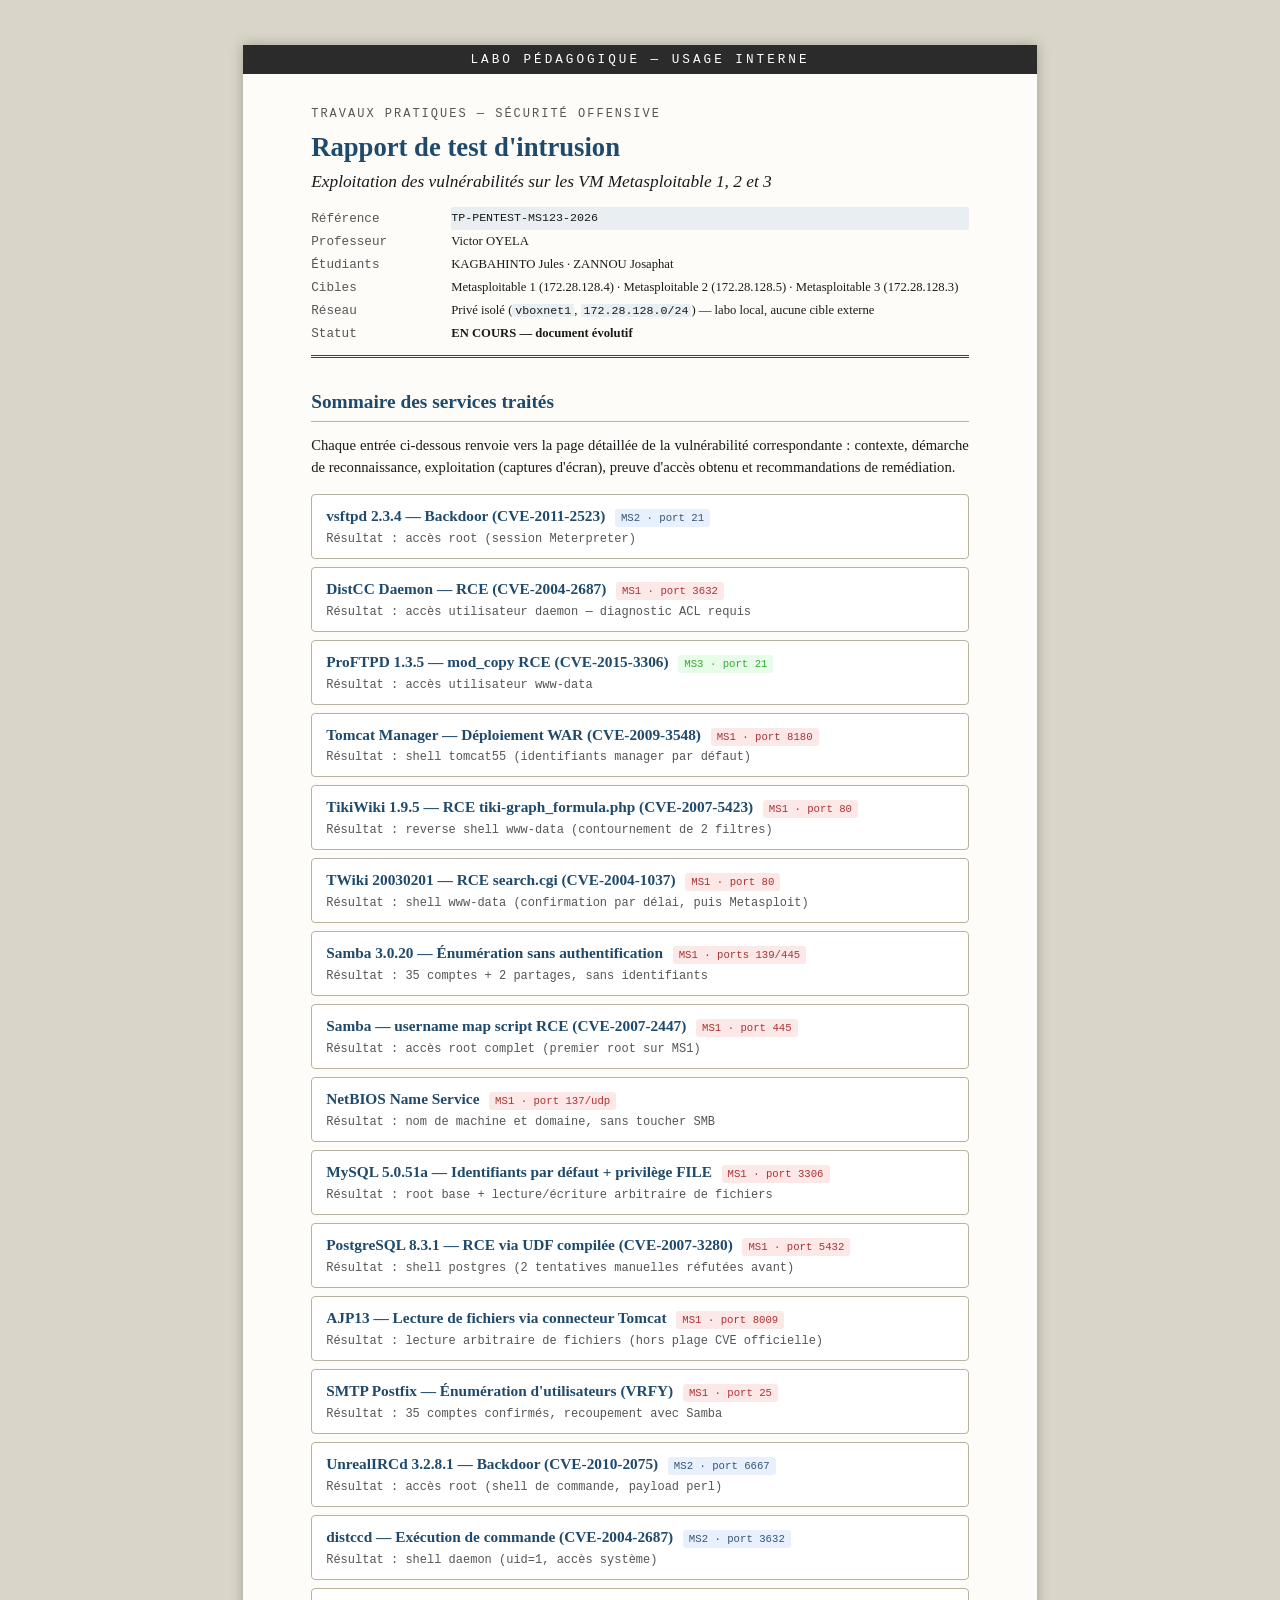
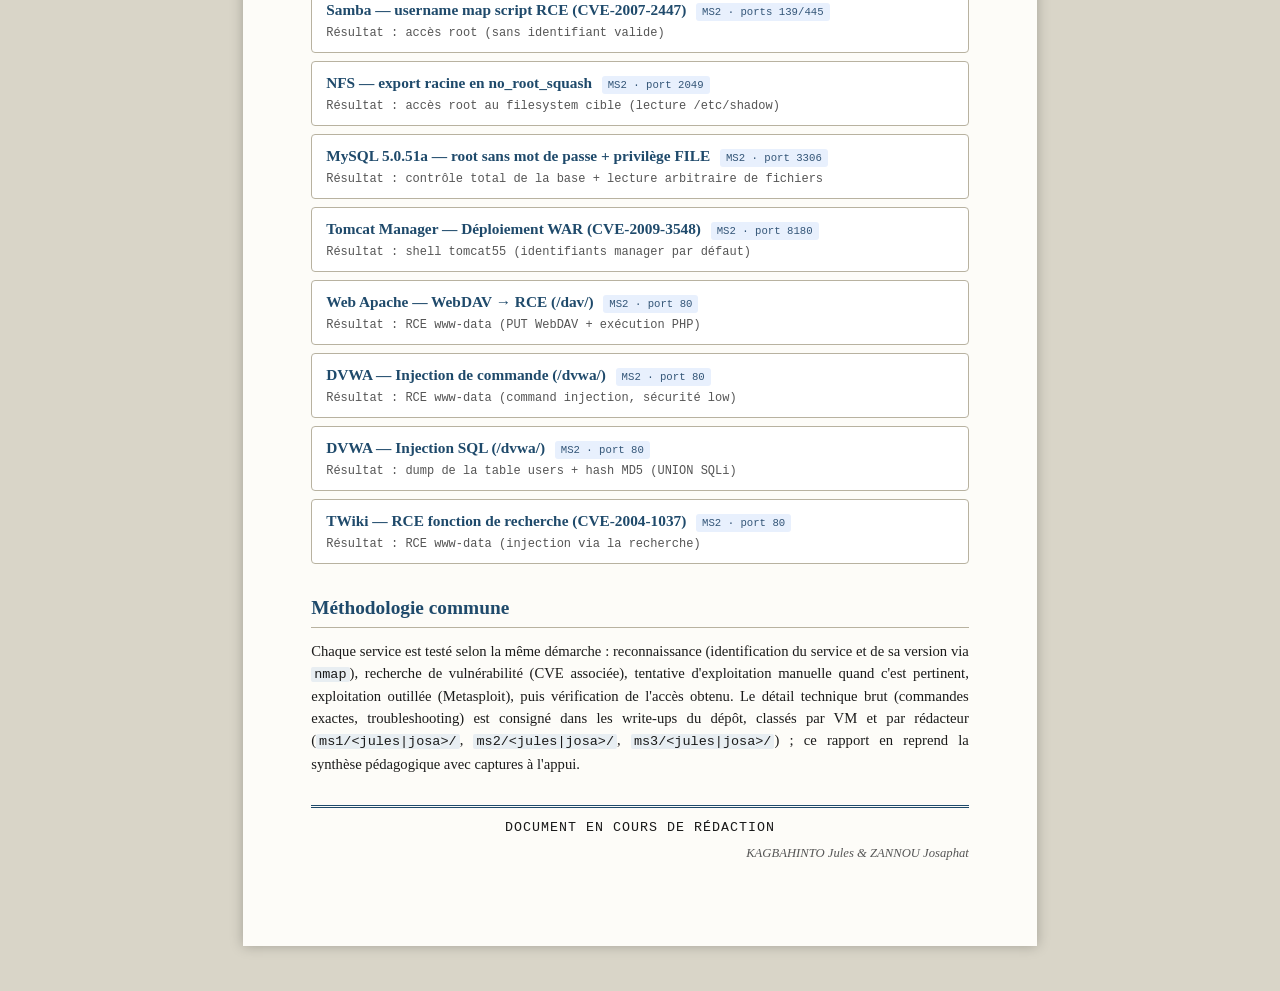
<file: rapport/index.html>
<!DOCTYPE html>
<html lang="fr">
<head>
<meta charset="UTF-8">
<meta name="viewport" content="width=device-width, initial-scale=1">
<title>TP-PENTEST-MS123 — Rapport de test d'intrusion</title>
<link rel="stylesheet" href="css/style.css">
</head>
<body>
<div class="page">

  <div class="classification-band">LABO PÉDAGOGIQUE — USAGE INTERNE</div>

  <header class="doc-header">
    <div class="agency">Travaux pratiques — Sécurité offensive</div>
    <h1 class="doc-title">Rapport de test d'intrusion</h1>
    <h2 class="doc-subtitle">Exploitation des vulnérabilités sur les VM Metasploitable 1, 2 et 3</h2>
    <table class="meta">
      <tr><td class="label">Référence</td><td class="mono">TP-PENTEST-MS123-2026</td></tr>
      <tr><td class="label">Professeur</td><td>Victor OYELA</td></tr>
      <tr><td class="label">Étudiants</td><td>KAGBAHINTO Jules &middot; ZANNOU Josaphat</td></tr>
      <tr><td class="label">Cibles</td><td>Metasploitable 1 (172.28.128.4) &middot; Metasploitable 2 (172.28.128.5) &middot; Metasploitable 3 (172.28.128.3)</td></tr>
      <tr><td class="label">Réseau</td><td>Privé isolé (<code>vboxnet1</code>, <code>172.28.128.0/24</code>) — labo local, aucune cible externe</td></tr>
      <tr><td class="label">Statut</td><td><strong>EN COURS — document évolutif</strong></td></tr>
    </table>
  </header>

  <h2 class="section">Sommaire des services traités</h2>
  <p>Chaque entrée ci-dessous renvoie vers la page détaillée de la vulnérabilité correspondante :
  contexte, démarche de reconnaissance, exploitation (captures d'écran), preuve d'accès obtenu
  et recommandations de remédiation.</p>

  <ul class="sommaire-list">
    <li>
      <a href="services/vsftpd.html">vsftpd 2.3.4 — Backdoor (CVE-2011-2523)</a>
      <span class="badge badge-vm2">MS2 · port 21</span>
      <div class="meta-line">Résultat : accès root (session Meterpreter)</div>
    </li>
    <li>
      <a href="services/ms1-distcc.html">DistCC Daemon — RCE (CVE-2004-2687)</a>
      <span class="badge badge-vm1">MS1 · port 3632</span>
      <div class="meta-line">Résultat : accès utilisateur daemon — diagnostic ACL requis</div>
    </li>
    <li>
      <a href="services/ms3-ftp-modcopy.html">ProFTPD 1.3.5 — mod_copy RCE (CVE-2015-3306)</a>
      <span class="badge badge-vm3">MS3 · port 21</span>
      <div class="meta-line">Résultat : accès utilisateur www-data</div>
    </li>
    <li>
      <a href="services/ms1-tomcat.html">Tomcat Manager — Déploiement WAR (CVE-2009-3548)</a>
      <span class="badge badge-vm1">MS1 · port 8180</span>
      <div class="meta-line">Résultat : shell tomcat55 (identifiants manager par défaut)</div>
    </li>
    <li>
      <a href="services/ms1-tikiwiki.html">TikiWiki 1.9.5 — RCE tiki-graph_formula.php (CVE-2007-5423)</a>
      <span class="badge badge-vm1">MS1 · port 80</span>
      <div class="meta-line">Résultat : reverse shell www-data (contournement de 2 filtres)</div>
    </li>
    <li>
      <a href="services/ms1-twiki.html">TWiki 20030201 — RCE search.cgi (CVE-2004-1037)</a>
      <span class="badge badge-vm1">MS1 · port 80</span>
      <div class="meta-line">Résultat : shell www-data (confirmation par délai, puis Metasploit)</div>
    </li>
    <li>
      <a href="services/ms1-samba-enum.html">Samba 3.0.20 — Énumération sans authentification</a>
      <span class="badge badge-vm1">MS1 · ports 139/445</span>
      <div class="meta-line">Résultat : 35 comptes + 2 partages, sans identifiants</div>
    </li>
    <li>
      <a href="services/ms1-samba-exploit.html">Samba — username map script RCE (CVE-2007-2447)</a>
      <span class="badge badge-vm1">MS1 · port 445</span>
      <div class="meta-line">Résultat : accès root complet (premier root sur MS1)</div>
    </li>
    <li>
      <a href="services/ms1-netbios.html">NetBIOS Name Service</a>
      <span class="badge badge-vm1">MS1 · port 137/udp</span>
      <div class="meta-line">Résultat : nom de machine et domaine, sans toucher SMB</div>
    </li>
    <li>
      <a href="services/ms1-mysql.html">MySQL 5.0.51a — Identifiants par défaut + privilège FILE</a>
      <span class="badge badge-vm1">MS1 · port 3306</span>
      <div class="meta-line">Résultat : root base + lecture/écriture arbitraire de fichiers</div>
    </li>
    <li>
      <a href="services/ms1-postgresql.html">PostgreSQL 8.3.1 — RCE via UDF compilée (CVE-2007-3280)</a>
      <span class="badge badge-vm1">MS1 · port 5432</span>
      <div class="meta-line">Résultat : shell postgres (2 tentatives manuelles réfutées avant)</div>
    </li>
    <li>
      <a href="services/ms1-ajp13.html">AJP13 — Lecture de fichiers via connecteur Tomcat</a>
      <span class="badge badge-vm1">MS1 · port 8009</span>
      <div class="meta-line">Résultat : lecture arbitraire de fichiers (hors plage CVE officielle)</div>
    </li>
    <li>
      <a href="services/ms1-smtp.html">SMTP Postfix — Énumération d'utilisateurs (VRFY)</a>
      <span class="badge badge-vm1">MS1 · port 25</span>
      <div class="meta-line">Résultat : 35 comptes confirmés, recoupement avec Samba</div>
    </li>
    <li>
      <a href="services/ms2-unrealircd.html">UnrealIRCd 3.2.8.1 — Backdoor (CVE-2010-2075)</a>
      <span class="badge badge-vm2">MS2 · port 6667</span>
      <div class="meta-line">Résultat : accès root (shell de commande, payload perl)</div>
    </li>
    <li>
      <a href="services/ms2-distcc.html">distccd — Exécution de commande (CVE-2004-2687)</a>
      <span class="badge badge-vm2">MS2 · port 3632</span>
      <div class="meta-line">Résultat : shell daemon (uid=1, accès système)</div>
    </li>
    <li>
      <a href="services/ms2-samba-usermap.html">Samba — username map script RCE (CVE-2007-2447)</a>
      <span class="badge badge-vm2">MS2 · ports 139/445</span>
      <div class="meta-line">Résultat : accès root (sans identifiant valide)</div>
    </li>
    <li>
      <a href="services/ms2-nfs.html">NFS — export racine en no_root_squash</a>
      <span class="badge badge-vm2">MS2 · port 2049</span>
      <div class="meta-line">Résultat : accès root au filesystem cible (lecture /etc/shadow)</div>
    </li>
    <li>
      <a href="services/ms2-mysql.html">MySQL 5.0.51a — root sans mot de passe + privilège FILE</a>
      <span class="badge badge-vm2">MS2 · port 3306</span>
      <div class="meta-line">Résultat : contrôle total de la base + lecture arbitraire de fichiers</div>
    </li>
    <li>
      <a href="services/ms2-tomcat.html">Tomcat Manager — Déploiement WAR (CVE-2009-3548)</a>
      <span class="badge badge-vm2">MS2 · port 8180</span>
      <div class="meta-line">Résultat : shell tomcat55 (identifiants manager par défaut)</div>
    </li>
    <li>
      <a href="services/ms2-web.html">Web Apache — WebDAV → RCE (/dav/)</a>
      <span class="badge badge-vm2">MS2 · port 80</span>
      <div class="meta-line">Résultat : RCE www-data (PUT WebDAV + exécution PHP)</div>
    </li>
    <li>
      <a href="services/ms2-dvwa.html">DVWA — Injection de commande (/dvwa/)</a>
      <span class="badge badge-vm2">MS2 · port 80</span>
      <div class="meta-line">Résultat : RCE www-data (command injection, sécurité low)</div>
    </li>
    <li>
      <a href="services/ms2-dvwa-sqli.html">DVWA — Injection SQL (/dvwa/)</a>
      <span class="badge badge-vm2">MS2 · port 80</span>
      <div class="meta-line">Résultat : dump de la table users + hash MD5 (UNION SQLi)</div>
    </li>
    <li>
      <a href="services/ms2-twiki.html">TWiki — RCE fonction de recherche (CVE-2004-1037)</a>
      <span class="badge badge-vm2">MS2 · port 80</span>
      <div class="meta-line">Résultat : RCE www-data (injection via la recherche)</div>
    </li>
    <!-- Ajouter une entrée par nouveau service traité, dans l'ordre chronologique -->
  </ul>

  <h2 class="section">Méthodologie commune</h2>
  <p>Chaque service est testé selon la même démarche : reconnaissance (identification du
  service et de sa version via <code>nmap</code>), recherche de vulnérabilité (CVE associée),
  tentative d'exploitation manuelle quand c'est pertinent, exploitation outillée (Metasploit),
  puis vérification de l'accès obtenu. Le détail technique brut (commandes exactes,
  troubleshooting) est consigné dans les write-ups du dépôt, classés par VM et par rédacteur
  (<code>ms1/&lt;jules|josa&gt;/</code>, <code>ms2/&lt;jules|josa&gt;/</code>,
  <code>ms3/&lt;jules|josa&gt;/</code>) ; ce rapport en reprend la synthèse pédagogique avec
  captures à l'appui.</p>

  <div class="status-footer">DOCUMENT EN COURS DE RÉDACTION</div>
  <div class="signoff">KAGBAHINTO Jules &amp; ZANNOU Josaphat</div>

</div>
</body>
</html>
</file>
<file: rapport/css/style.css>
/* Style partagé — Rapport de pentest Metasploitable
   Adapté du template CERT-TVS (Rapport_Incidents_Provisoire.html) */

@page {
  size: A4;
  margin: 22mm 18mm 20mm 18mm;
  @bottom-center {
    content: "TP PENTEST METASPLOITABLE — Page " counter(page) " / " counter(pages);
    font-family: "Courier New", monospace;
    font-size: 8pt;
    color: #555;
  }
}

:root {
  --ink: #1a1a1a;
  --muted: #555;
  --rule: #b8b2a0;
  --accent: #1f4a6b;   /* bleu pentest au lieu du rouge incident */
  --paper: #fdfcf8;
  --band: #2b2b2b;
  --tableHead: #e8eef2;
}

* { box-sizing: border-box; }

html, body {
  background: #d9d5c8;
  margin: 0;
  padding: 0;
}

body {
  font-family: "Georgia", "Times New Roman", serif;
  color: var(--ink);
  font-size: 11pt;
  line-height: 1.5;
}

.page {
  background: var(--paper);
  max-width: 210mm;
  margin: 12mm auto;
  padding: 22mm 18mm;
  box-shadow: 0 0 12px rgba(0,0,0,0.25);
}

.classification-band {
  background: var(--band);
  color: #fff;
  text-align: center;
  font-family: "Courier New", monospace;
  letter-spacing: 3px;
  font-size: 9.5pt;
  padding: 5px 0;
  margin: -22mm -18mm 8mm -18mm;
}

header.doc-header {
  border-bottom: 3px double var(--accent);
  padding-bottom: 10px;
  margin-bottom: 18px;
}

.agency {
  font-family: "Courier New", monospace;
  font-size: 9pt;
  letter-spacing: 2px;
  color: var(--muted);
  text-transform: uppercase;
}

h1.doc-title {
  font-size: 20pt;
  margin: 4px 0 2px 0;
  color: var(--accent);
}

h2.doc-subtitle {
  font-size: 13pt;
  font-weight: normal;
  font-style: italic;
  margin: 0 0 12px 0;
  color: var(--ink);
}

table.meta {
  width: 100%;
  border-collapse: collapse;
  font-size: 9.5pt;
  margin-top: 10px;
}
table.meta td {
  padding: 2px 6px 2px 0;
  vertical-align: top;
}
table.meta td.label {
  font-family: "Courier New", monospace;
  color: var(--muted);
  width: 140px;
  white-space: nowrap;
}

h2.section {
  font-size: 14.5pt;
  color: var(--accent);
  border-bottom: 1.5px solid var(--rule);
  padding-bottom: 4px;
  margin-top: 30px;
  margin-bottom: 12px;
  page-break-after: avoid;
}

h3.case-title {
  font-size: 12.5pt;
  margin-top: 22px;
  margin-bottom: 2px;
  page-break-after: avoid;
}
h3.case-title .case-num {
  font-family: "Courier New", monospace;
  color: var(--accent);
  font-weight: bold;
  margin-right: 6px;
}
.case-sector {
  font-size: 10pt;
  font-style: italic;
  color: var(--muted);
  margin: 0 0 8px 0;
}

.case-block {
  page-break-inside: avoid;
  border-left: 3px solid var(--rule);
  padding-left: 14px;
  margin-bottom: 8px;
}

p { margin: 6px 0; text-align: justify; }

strong.field {
  color: var(--accent);
}

ul { margin: 4px 0 10px 0; padding-left: 20px; }
li { margin-bottom: 3px; }

code, .mono {
  font-family: "Courier New", monospace;
  background: #e8eef2;
  padding: 0 3px;
  font-size: 0.92em;
  border-radius: 2px;
}

pre.terminal {
  background: #1a1a1a;
  color: #d8f0d8;
  font-family: "Courier New", monospace;
  font-size: 9pt;
  padding: 10px 12px;
  border-radius: 4px;
  overflow-x: auto;
  margin: 10px 0;
  line-height: 1.4;
}

blockquote.evidence {
  background: #eef3f6;
  border-left: 3px solid var(--accent);
  margin: 10px 0;
  padding: 8px 12px;
  font-size: 10pt;
  color: #333;
}

table.iotable {
  width: 100%;
  border-collapse: collapse;
  margin: 14px 0;
  font-size: 9.5pt;
}
table.iotable th {
  background: var(--tableHead);
  text-align: left;
  padding: 6px 8px;
  border: 1px solid var(--rule);
  font-family: "Courier New", monospace;
  font-weight: normal;
  letter-spacing: 0.5px;
  text-transform: uppercase;
  font-size: 8.5pt;
  color: var(--muted);
}
table.iotable td {
  padding: 6px 8px;
  border: 1px solid var(--rule);
  vertical-align: top;
}
table.iotable td.ip { font-family: "Courier New", monospace; font-weight: bold; }

.verdict-box {
  border: 1.5px solid var(--accent);
  padding: 12px 16px;
  margin: 10px 0 18px 0;
  background: #f0f5f8;
}
.verdict-box .verdict-label {
  font-family: "Courier New", monospace;
  font-weight: bold;
  color: var(--accent);
  font-size: 9.5pt;
  letter-spacing: 1px;
  display: block;
  margin-bottom: 4px;
}

.status-footer {
  margin-top: 30px;
  padding-top: 10px;
  border-top: 3px double var(--accent);
  text-align: center;
  font-family: "Courier New", monospace;
  font-size: 10pt;
  letter-spacing: 1px;
}

.signoff {
  text-align: right;
  font-style: italic;
  color: var(--muted);
  margin-top: 6px;
  font-size: 9.5pt;
}

.section-break { page-break-before: always; }

figure.capture {
  page-break-inside: avoid;
  margin: 10px 0 14px 0;
}
figure.capture img {
  display: block;
  max-width: 100%;
  border: 1px solid var(--rule);
  border-radius: 4px;
}
figure.capture figcaption {
  margin-top: 6px;
}
figure.capture figcaption .idx {
  color: var(--accent);
  font-family: "Courier New", monospace;
}
figure.capture figcaption .desc {
  font-family: "Georgia", "Times New Roman", serif;
  font-size: 9.5pt;
  color: var(--ink);
  line-height: 1.4;
  display: block;
  margin-bottom: 3px;
}
figure.capture figcaption .fname {
  font-family: "Courier New", monospace;
  font-size: 8pt;
  color: var(--muted);
  display: block;
}

/* Sommaire (index.html) */
.sommaire-list { list-style: none; padding: 0; margin: 16px 0; }
.sommaire-list li {
  border: 1px solid var(--rule);
  border-radius: 4px;
  padding: 10px 14px;
  margin-bottom: 8px;
  background: #fff;
}
.sommaire-list a {
  color: var(--accent);
  font-weight: bold;
  text-decoration: none;
  font-size: 11.5pt;
}
.sommaire-list a:hover { text-decoration: underline; }
.sommaire-list .meta-line {
  font-size: 9pt;
  color: var(--muted);
  font-family: "Courier New", monospace;
  margin-top: 2px;
}
.badge {
  display: inline-block;
  font-family: "Courier New", monospace;
  font-size: 8pt;
  padding: 1px 6px;
  border-radius: 3px;
  margin-left: 6px;
  font-weight: normal;
}
.badge-vm1 { background: #fde8e8; color: #a33; }
.badge-vm2 { background: #e8f0fd; color: #357; }
.badge-vm3 { background: #e8fde9; color: #3a3; }

@media print {
  html, body { background: #fff; }
  .page {
    box-shadow: none;
    margin: 0;
    max-width: none;
    padding: 0 4mm;
  }
  .classification-band { margin: 0 -4mm 8mm -4mm; }
}
</file>
